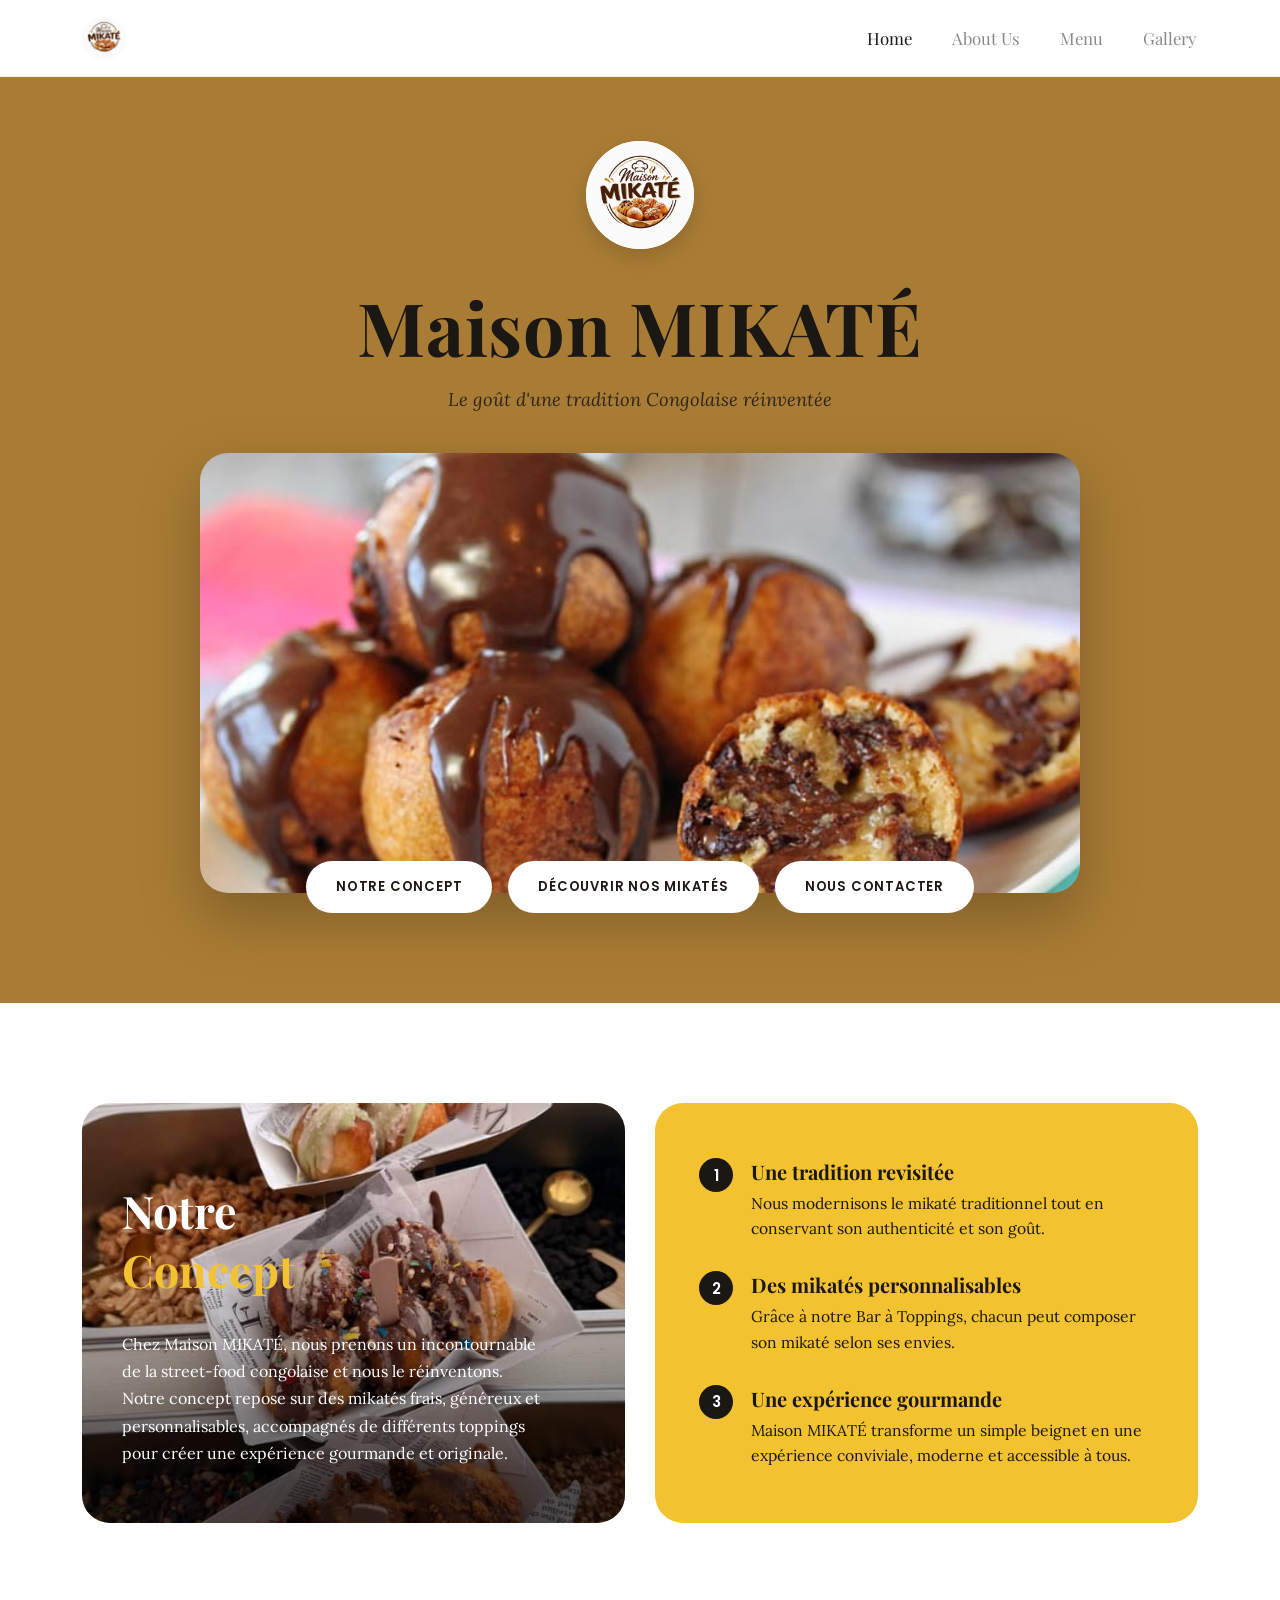
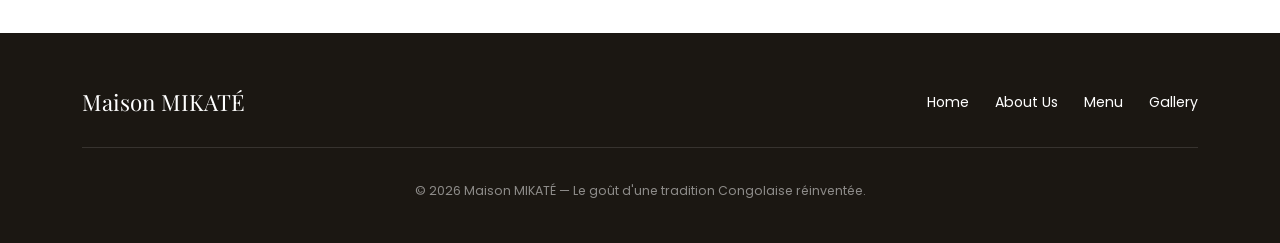
<file: Index.html>
<!DOCTYPE html>
<html lang="fr">
<head>
<meta charset="UTF-8">
<meta name="viewport" content="width=device-width, initial-scale=1.0">
<title>Maison MIKATÉ — Le goût d'une tradition Congolaise réinventée</title>
<link rel="preconnect" href="https://fonts.googleapis.com">
<link href="https://fonts.googleapis.com/css2?family=Playfair+Display:wght@600;700&family=Lora:ital,wght@0,400;0,500;1,400&family=Poppins:wght@500;600;700&display=swap" rel="stylesheet">
<link rel="stylesheet" href="style.css">
</head>
<body>

<header class="site-header">
  <div class="container nav-row">
    <div class="brand-mark"><img src="photo/logo-mikate.jpeg" alt="Logo Maison MIKATÉ"></div>
    <button class="nav-toggle" aria-label="Ouvrir le menu">&#9776;</button>
    <ul class="nav-links">
      <li><a href="Index.html" aria-current="page">Home</a></li>
      <li><a href="about-us.html">About Us</a></li>
      <li><a href="MENU.html">Menu</a></li>
      <li><a href="gallery.html">Gallery</a></li>
    </ul>
  </div>
</header>

<!-- ============ HERO ============ -->
<section class="hero">
  <div class="container">
    <div class="hero-badge">
      <img src="photo/logo-mikate.jpeg" alt="Logo Maison MIKATÉ">
    </div>
    <h1>Maison MIKATÉ</h1>
    <p class="tagline">Le goût d'une tradition Congolaise réinventée</p>

    <div class="hero-image-wrap">
      <img src="photo/hero-mikates-choco.jpeg" alt="Mikatés nappés de chocolat, l'un ouvert révélant un cœur fondant">
    </div>

    <div class="hero-ctas">
      <a class="btn btn-light" href="#concept">NOTRE CONCEPT</a>
      <a class="btn btn-light" href="MENU.html">DÉCOUVRIR NOS MIKATÉS</a>
      <a class="btn btn-light" href="about-us.html">NOUS CONTACTER</a>
    </div>
  </div>
</section>

<!-- ============ CONCEPT ============ -->
<section class="concept" id="concept" style="padding-top:100px;">
  <div class="container concept-grid">
    <div class="concept-photo">
      <img src="photo/concept-bar-toppings.jpeg" alt="Bar à toppings avec plusieurs plateaux de mikatés garnis">
      <div class="concept-text">
        <h2>Notre<br><span class="accent">Concept</span></h2>
        <p>Chez Maison MIKATÉ, nous prenons un incontournable de la street-food congolaise et nous le réinventons. Notre concept repose sur des mikatés frais, généreux et personnalisables, accompagnés de différents toppings pour créer une expérience gourmande et originale.</p>
      </div>
    </div>

    <div class="concept-panel">
      <div class="concept-item">
        <span class="concept-num">1</span>
        <div>
          <h3>Une tradition revisitée</h3>
          <p>Nous modernisons le mikaté traditionnel tout en conservant son authenticité et son goût.</p>
        </div>
      </div>
      <div class="concept-item">
        <span class="concept-num">2</span>
        <div>
          <h3>Des mikatés personnalisables</h3>
          <p>Grâce à notre Bar à Toppings, chacun peut composer son mikaté selon ses envies.</p>
        </div>
      </div>
      <div class="concept-item">
        <span class="concept-num">3</span>
        <div>
          <h3>Une expérience gourmande</h3>
          <p>Maison MIKATÉ transforme un simple beignet en une expérience conviviale, moderne et accessible à tous.</p>
        </div>
      </div>
    </div>
  </div>
</section>

<footer class="site-footer">
  <div class="container">
    <div class="footer-row">
      <div class="footer-logo">Maison MIKATÉ</div>
      <ul class="footer-links">
        <li><a href="Index.html">Home</a></li>
        <li><a href="about-us.html">About Us</a></li>
        <li><a href="MENU.html">Menu</a></li>
        <li><a href="gallery.html">Gallery</a></li>
      </ul>
    </div>
    <p class="footer-bottom">© 2026 Maison MIKATÉ — Le goût d'une tradition Congolaise réinventée.</p>
  </div>
</footer>

<script src="Script.js"></script>
</body>
</html>
</file>
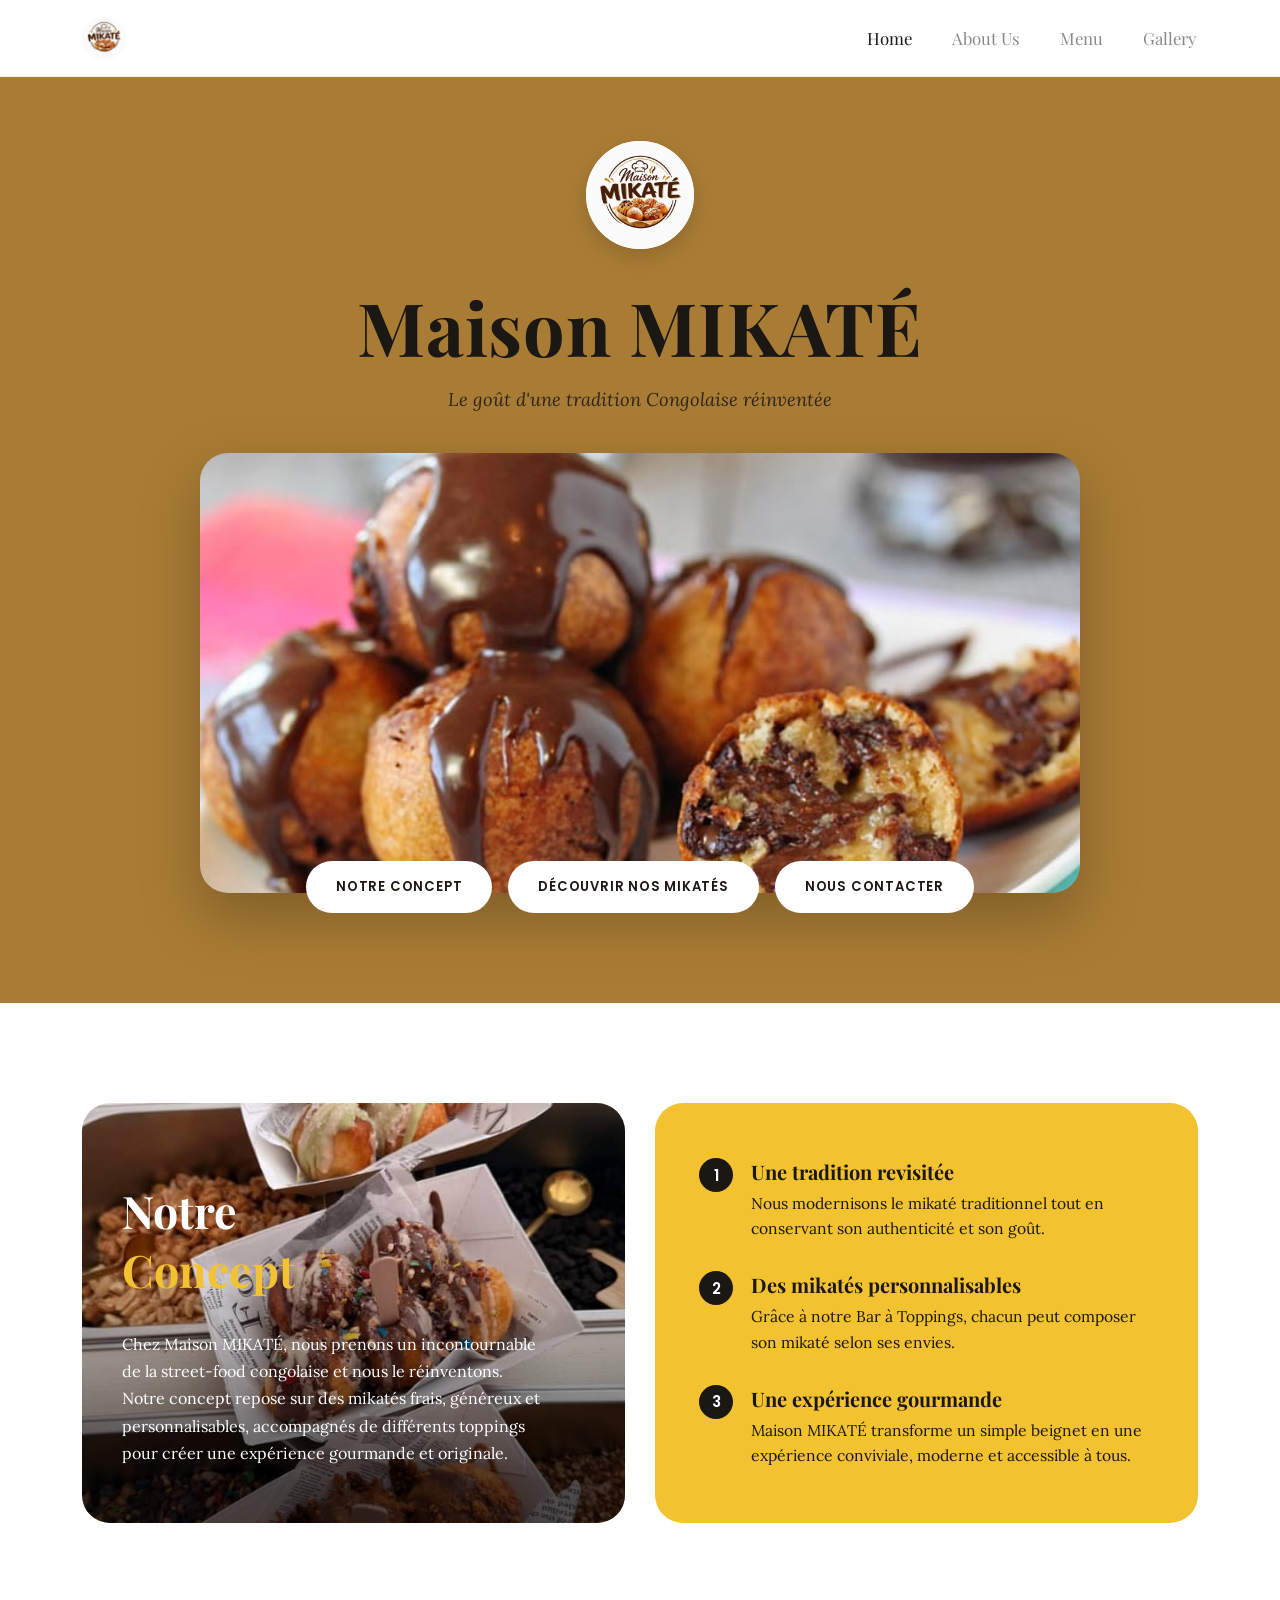
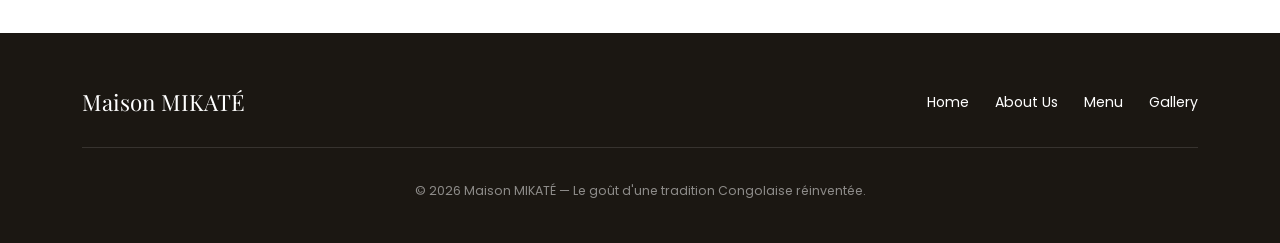
<file: index.html>
<!DOCTYPE html>
<html lang="fr">
<head>
<meta charset="UTF-8">
<meta name="viewport" content="width=device-width, initial-scale=1.0">
<title>Maison MIKATÉ — Le goût d'une tradition Congolaise réinventée</title>
<link rel="preconnect" href="https://fonts.googleapis.com">
<link href="https://fonts.googleapis.com/css2?family=Playfair+Display:wght@600;700&family=Lora:ital,wght@0,400;0,500;1,400&family=Poppins:wght@500;600;700&display=swap" rel="stylesheet">
<link rel="stylesheet" href="style.css">
<link rel="icon" type="image/x-icon" href="favicon/favicon.ico">
<link rel="icon" type="image/png" sizes="256x256" href="favicon/favicon-256.png">
<link rel="apple-touch-icon" href="favicon/apple-touch-icon.png">
</head>
<body>

<header class="site-header">
  <div class="container nav-row">
    <div class="brand-mark"><img src="photo/logo-mikate.jpeg" alt="Logo Maison MIKATÉ"></div>
    <button class="nav-toggle" aria-label="Ouvrir le menu">&#9776;</button>
    <ul class="nav-links">
      <li><a href="index.html" aria-current="page">Home</a></li>
      <li><a href="about-us.html">About Us</a></li>
      <li><a href="MENU.html">Menu</a></li>
      <li><a href="gallery.html">Gallery</a></li>
    </ul>
  </div>
</header>

<!-- ============ HERO ============ -->
<section class="hero">
  <div class="container">
    <div class="hero-badge">
      <img src="photo/logo-mikate.jpeg" alt="Logo Maison MIKATÉ">
    </div>
    <h1>Maison MIKATÉ</h1>
    <p class="tagline">Le goût d'une tradition Congolaise réinventée</p>

    <div class="hero-image-wrap">
      <img src="photo/hero-mikates-choco.jpeg" alt="Mikatés nappés de chocolat, l'un ouvert révélant un cœur fondant">
    </div>

    <div class="hero-ctas">
      <a class="btn btn-light" href="#concept">NOTRE CONCEPT</a>
      <a class="btn btn-light" href="MENU.html">DÉCOUVRIR NOS MIKATÉS</a>
      <a class="btn btn-light" href="about-us.html">NOUS CONTACTER</a>
    </div>
  </div>
</section>

<!-- ============ CONCEPT ============ -->
<section class="concept" id="concept" style="padding-top:100px;">
  <div class="container concept-grid">
    <div class="concept-photo">
      <img src="photo/concept-bar-toppings.jpeg" alt="Bar à toppings avec plusieurs plateaux de mikatés garnis">
      <div class="concept-text">
        <h2>Notre<br><span class="accent">Concept</span></h2>
        <p>Chez Maison MIKATÉ, nous prenons un incontournable de la street-food congolaise et nous le réinventons. Notre concept repose sur des mikatés frais, généreux et personnalisables, accompagnés de différents toppings pour créer une expérience gourmande et originale.</p>
      </div>
    </div>

    <div class="concept-panel">
      <div class="concept-item">
        <span class="concept-num">1</span>
        <div>
          <h3>Une tradition revisitée</h3>
          <p>Nous modernisons le mikaté traditionnel tout en conservant son authenticité et son goût.</p>
        </div>
      </div>
      <div class="concept-item">
        <span class="concept-num">2</span>
        <div>
          <h3>Des mikatés personnalisables</h3>
          <p>Grâce à notre Bar à Toppings, chacun peut composer son mikaté selon ses envies.</p>
        </div>
      </div>
      <div class="concept-item">
        <span class="concept-num">3</span>
        <div>
          <h3>Une expérience gourmande</h3>
          <p>Maison MIKATÉ transforme un simple beignet en une expérience conviviale, moderne et accessible à tous.</p>
        </div>
      </div>
    </div>
  </div>
</section>

<footer class="site-footer">
  <div class="container">
    <div class="footer-row">
      <div class="footer-logo">Maison MIKATÉ</div>
      <ul class="footer-links">
        <li><a href="index.html">Home</a></li>
        <li><a href="about-us.html">About Us</a></li>
        <li><a href="MENU.html">Menu</a></li>
        <li><a href="gallery.html">Gallery</a></li>
      </ul>
    </div>
    <p class="footer-bottom">© 2026 Maison MIKATÉ — Le goût d'une tradition Congolaise réinventée.</p>
  </div>
</footer>

<script src="Script.js"></script>
</body>
</html>
</file>
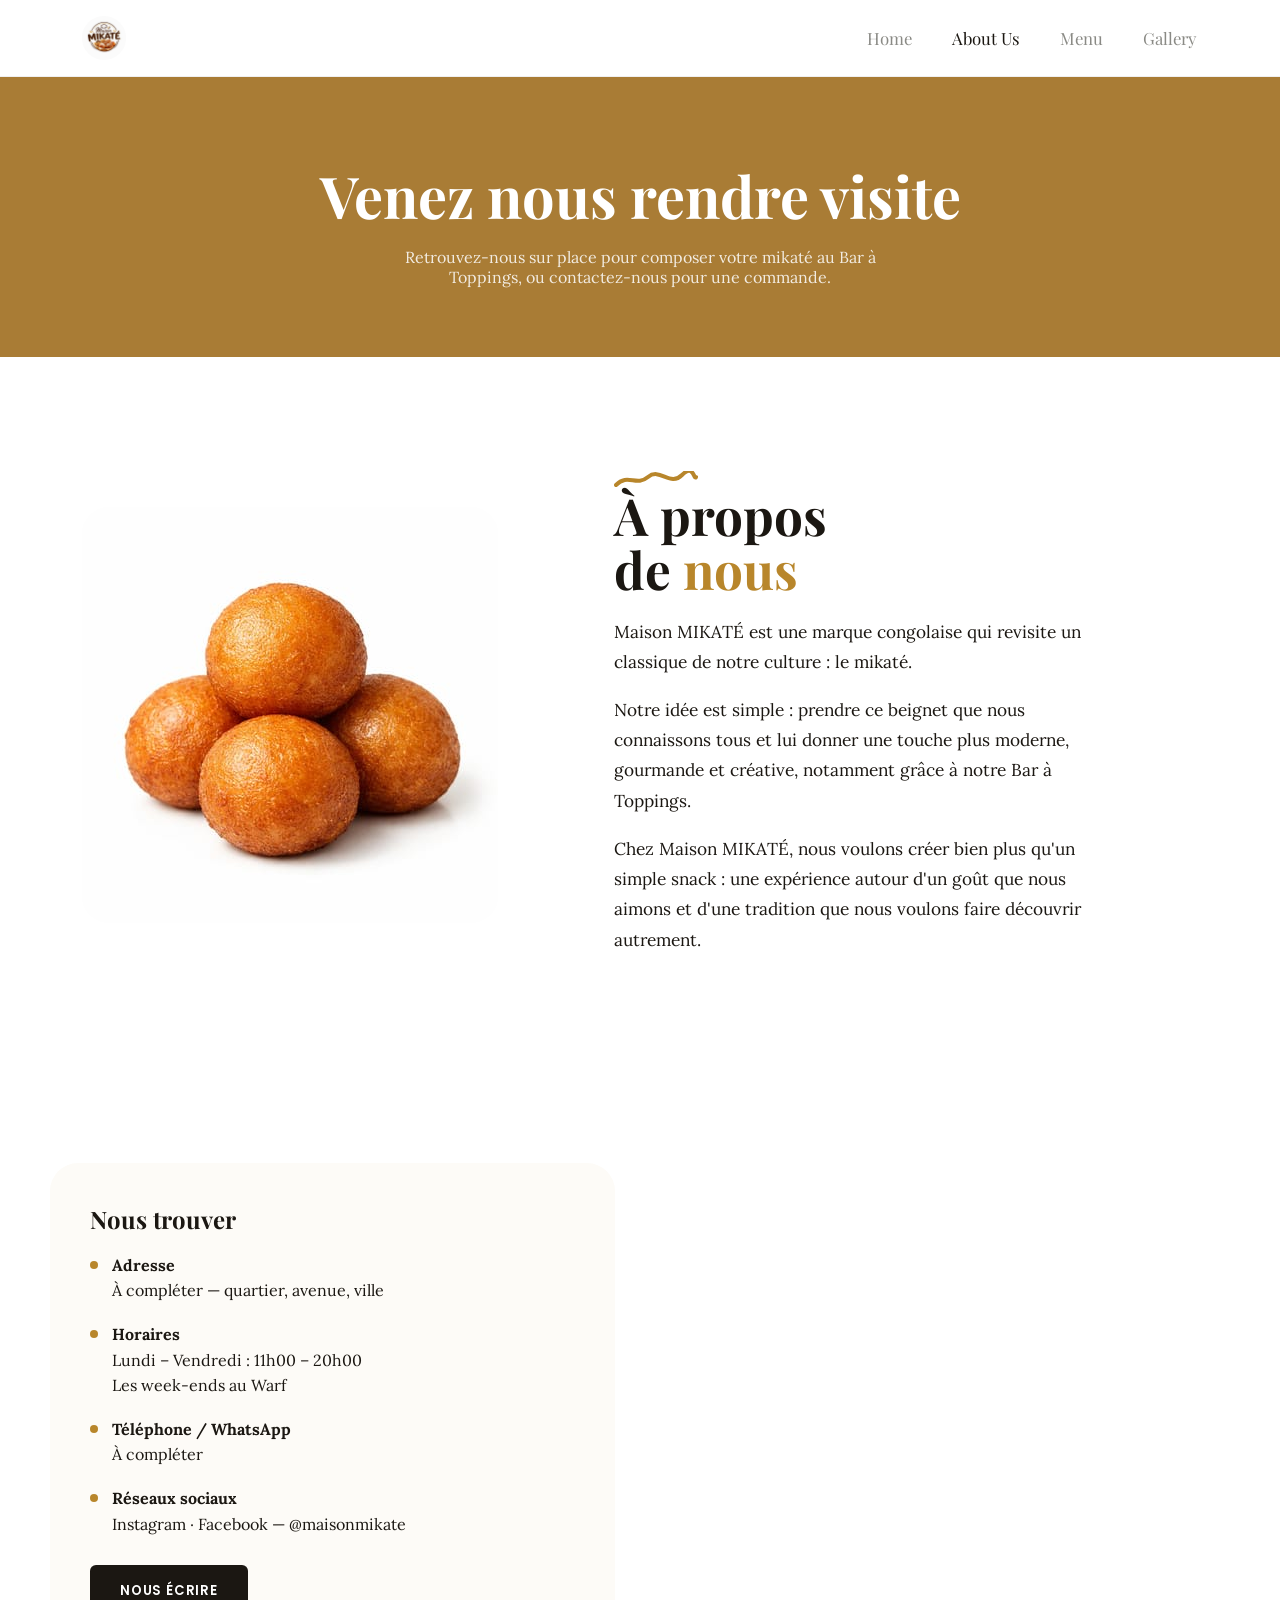
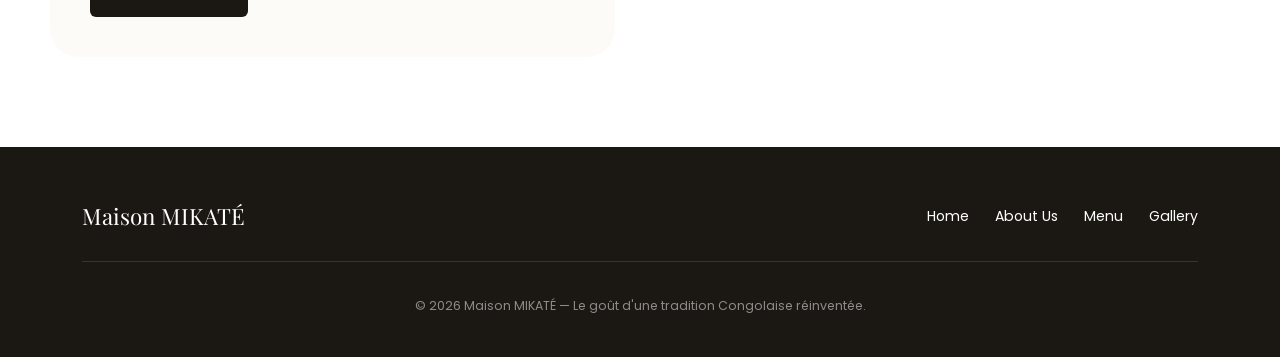
<file: about-us.html>
<!DOCTYPE html>
<html lang="fr">
<head>
<meta charset="UTF-8">
<meta name="viewport" content="width=device-width, initial-scale=1.0">
<title>About Us — Maison MIKATÉ</title>
<link rel="preconnect" href="https://fonts.googleapis.com">
<link href="https://fonts.googleapis.com/css2?family=Playfair+Display:wght@600;700&family=Lora:ital,wght@0,400;0,500;1,400&family=Poppins:wght@500;600;700&display=swap" rel="stylesheet">
<link rel="stylesheet" href="style.css">
<link rel="icon" type="image/x-icon" href="favicon/favicon.ico">
<link rel="icon" type="image/png" sizes="256x256" href="favicon/favicon-256.png">
<link rel="apple-touch-icon" href="favicon/apple-touch-icon.png">
</head>
<body>

<header class="site-header">
  <div class="container nav-row">
    <div class="brand-mark"><img src="photo/logo-mikate.jpeg" alt="Logo Maison MIKATÉ"></div>
    <button class="nav-toggle" aria-label="Ouvrir le menu">&#9776;</button>
    <ul class="nav-links">
      <li><a href="index.html">Home</a></li>
      <li><a href="about-us.html" aria-current="page">About Us</a></li>
      <li><a href="MENU.html">Menu</a></li>
      <li><a href="gallery.html">Gallery</a></li>
    </ul>
  </div>
</header>

<!-- ============ VISIT HERO ============ -->
<section class="visit-hero">
  <div class="container">
    <h2>Venez nous rendre visite</h2>
    <p>Retrouvez-nous sur place pour composer votre mikaté au Bar à Toppings, ou contactez-nous pour une commande.</p>
  </div>
</section>

<!-- ============ ABOUT US ============ -->
<section class="about" id="about">
  <div class="container about-grid">
    <img src="photo/about-mikates-nature.jpeg" alt="Mikatés natures empilés">
    <div>
      <span class="drizzle" aria-hidden="true">
        <svg class="drizzle" viewBox="0 0 84 18" xmlns="http://www.w3.org/2000/svg">
          <path d="M2 14 C 14 2, 22 16, 34 6 S 56 16, 68 4 S 80 10, 82 6"/>
        </svg>
      </span>
      <h2>À propos<br>de <span class="accent">nous</span></h2>
      <p>Maison MIKATÉ est une marque congolaise qui revisite un classique de notre culture : le mikaté.</p>
      <p>Notre idée est simple : prendre ce beignet que nous connaissons tous et lui donner une touche plus moderne, gourmande et créative, notamment grâce à notre Bar à Toppings.</p>
      <p>Chez Maison MIKATÉ, nous voulons créer bien plus qu'un simple snack : une expérience autour d'un goût que nous aimons et d'une tradition que nous voulons faire découvrir autrement.</p>
    </div>
  </div>
</section>

<!-- ============ INFOS + MAP ============ -->
<section class="visit-grid container">
  <div class="info-card">
    <h3>Nous trouver</h3>
    <div class="info-line">
      <span class="dot"></span>
      <p><strong>Adresse</strong><br>À compléter — quartier, avenue, ville</p>
    </div>
    <div class="info-line">
      <span class="dot"></span>
      <p><strong>Horaires</strong><br>Lundi – Vendredi : 11h00 – 20h00<br>Les week-ends au Warf</p>
    </div>
    <div class="info-line">
      <span class="dot"></span>
      <p><strong>Téléphone / WhatsApp</strong><br>À compléter</p>
    </div>
    <div class="info-line">
      <span class="dot"></span>
      <p><strong>Réseaux sociaux</strong><br>Instagram · Facebook — @maisonmikate</p>
    </div>
    <a class="btn btn-dark" href="mailto:contact@maisonmikate.com" style="margin-top:10px;">NOUS ÉCRIRE</a>
  </div>

  <div class="map-wrap">
    <!-- Remplacer le lien Google Maps par l'adresse réelle du point de vente -->
    <iframe
      src="https://www.google.com/maps?q=Kinshasa&output=embed"
      allowfullscreen loading="lazy" referrerpolicy="no-referrer-when-downgrade"
      title="Localisation Maison MIKATÉ"></iframe>
  </div>
</section>

<footer class="site-footer">
  <div class="container">
    <div class="footer-row">
      <div class="footer-logo">Maison MIKATÉ</div>
      <ul class="footer-links">
        <li><a href="index.html">Home</a></li>
        <li><a href="about-us.html">About Us</a></li>
        <li><a href="MENU.html">Menu</a></li>
        <li><a href="gallery.html">Gallery</a></li>
      </ul>
    </div>
    <p class="footer-bottom">© 2026 Maison MIKATÉ — Le goût d'une tradition Congolaise réinventée.</p>
  </div>
</footer>

<script src="Script.js"></script>
</body>
</html>
</file>
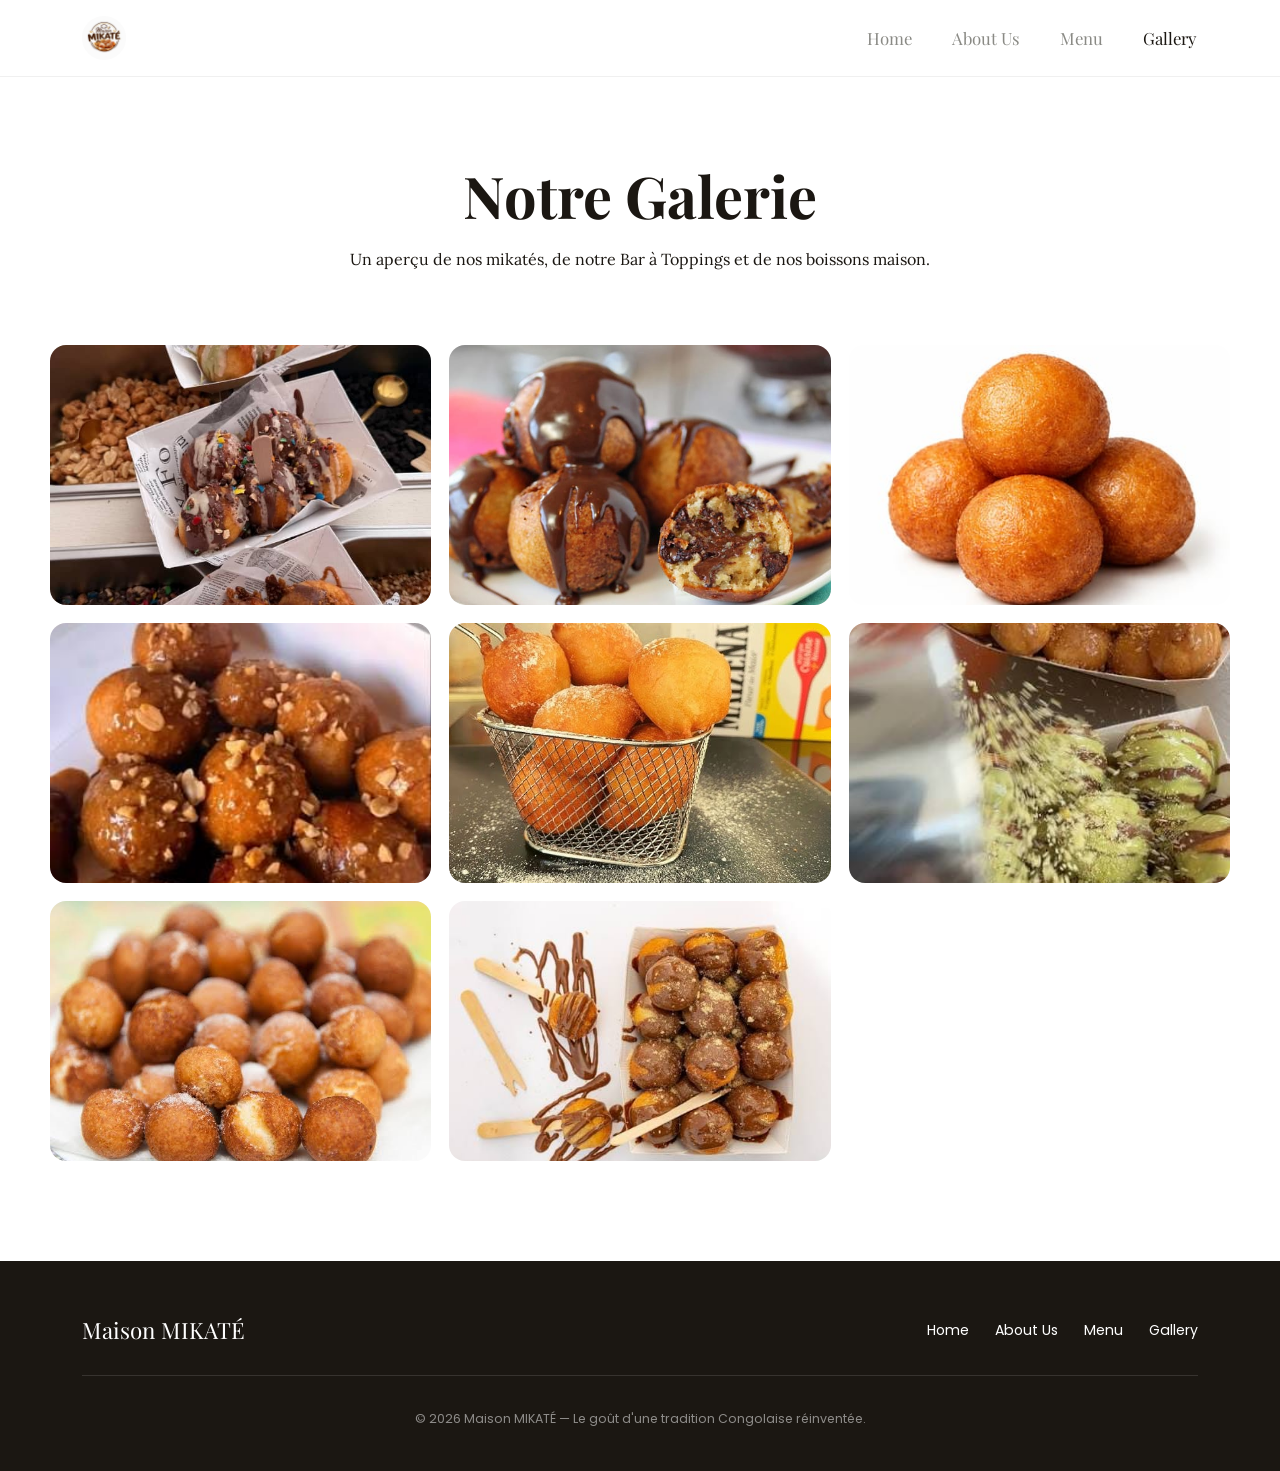
<file: gallery.html>
<!DOCTYPE html>
<html lang="fr">
<head>
<meta charset="UTF-8">
<meta name="viewport" content="width=device-width, initial-scale=1.0">
<title>Galerie — Maison MIKATÉ</title>
<link rel="preconnect" href="https://fonts.googleapis.com">
<link href="https://fonts.googleapis.com/css2?family=Playfair+Display:wght@600;700&family=Lora:ital,wght@0,400;0,500;1,400&family=Poppins:wght@500;600;700&display=swap" rel="stylesheet">
<link rel="stylesheet" href="style.css">
<link rel="icon" type="image/x-icon" href="favicon/favicon.ico">
<link rel="icon" type="image/png" sizes="256x256" href="favicon/favicon-256.png">
<link rel="apple-touch-icon" href="favicon/apple-touch-icon.png">
</head>
<body>

<header class="site-header">
  <div class="container nav-row">
    <div class="brand-mark"><img src="photo/logo-mikate.jpeg" alt="Logo Maison MIKATÉ"></div>
    <button class="nav-toggle" aria-label="Ouvrir le menu">&#9776;</button>
    <ul class="nav-links">
      <li><a href="index.html">Home</a></li>
      <li><a href="about-us.html">About Us</a></li>
      <li><a href="MENU.html">Menu</a></li>
      <li><a href="gallery.html" aria-current="page">Gallery</a></li>
    </ul>
  </div>
</header>

<section class="gallery-hero">
  <div class="container">
    <h2>Notre Galerie</h2>
    <p>Un aperçu de nos mikatés, de notre Bar à Toppings et de nos boissons maison.</p>
  </div>
</section>

<section class="gallery-grid container">
  <img src="photo/concept-bar-toppings.jpeg" alt="Bar à toppings, plusieurs plateaux de mikatés garnis">
  <img src="photo/hero-mikates-choco.jpeg" alt="Mikatés nappés de chocolat, cœur fondant">
  <img src="photo/about-mikates-nature.jpeg" alt="Mikatés natures empilés">
  <img src="photo/gallery-1.jpeg" alt="Mikatés nappés de caramel et d'éclats de cacahuète">
  <img src="photo/gallery-2.jpeg" alt="Mikatés natures dans un panier de friture">
  <img src="photo/gallery-3.jpeg" alt="Mikatés garnis de pistache et de chocolat">
  <img src="photo/gallery-4.jpeg" alt="Pile de mikatés natures saupoudrés de sucre">
  <img src="photo/menu-12-mikates.jpeg" alt="Mikatés au chocolat vus de dessus, présentés sur bâtonnets">
</section>

<footer class="site-footer">
  <div class="container">
    <div class="footer-row">
      <div class="footer-logo">Maison MIKATÉ</div>
      <ul class="footer-links">
        <li><a href="index.html">Home</a></li>
        <li><a href="about-us.html">About Us</a></li>
        <li><a href="MENU.html">Menu</a></li>
        <li><a href="gallery.html">Gallery</a></li>
      </ul>
    </div>
    <p class="footer-bottom">© 2026 Maison MIKATÉ — Le goût d'une tradition Congolaise réinventée.</p>
  </div>
</footer>

<script src="Script.js"></script>
</body>
</html>
</file>
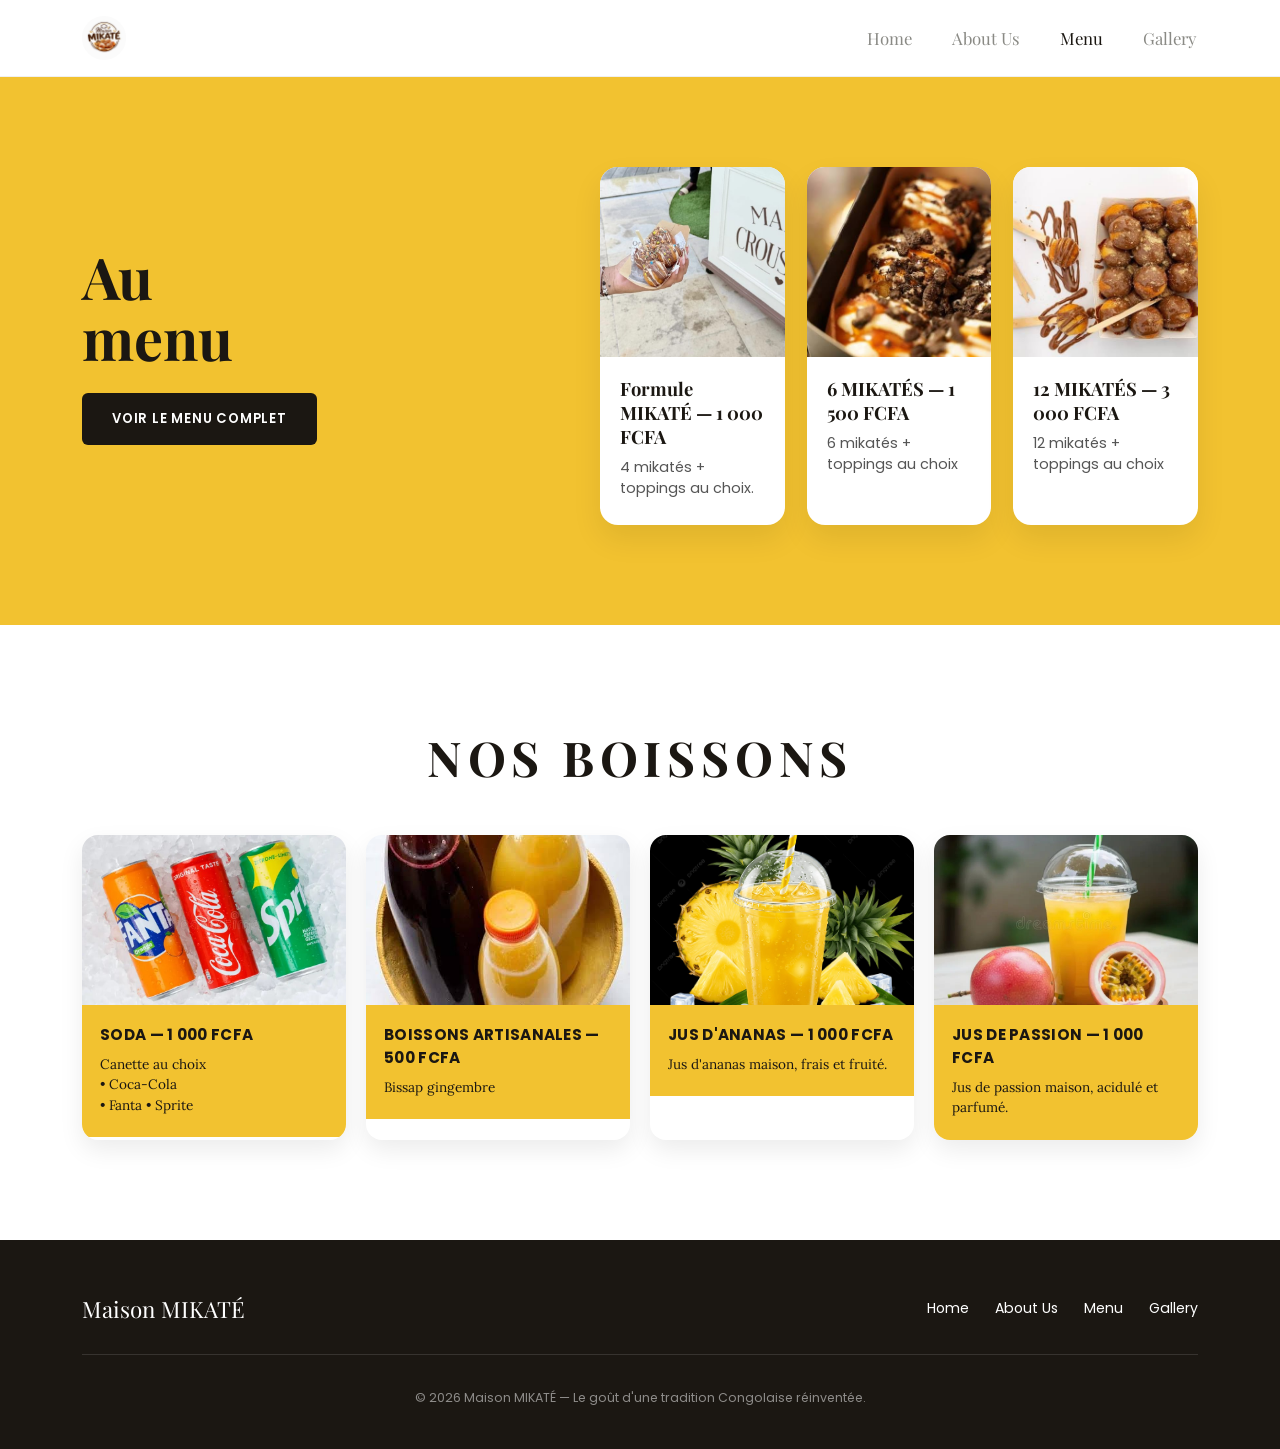
<file: MENU.html>
<!DOCTYPE html>
<html lang="fr">
<head>
<meta charset="UTF-8">
<meta name="viewport" content="width=device-width, initial-scale=1.0">
<title>Menu — Maison MIKATÉ</title>
<link rel="preconnect" href="https://fonts.googleapis.com">
<link href="https://fonts.googleapis.com/css2?family=Playfair+Display:wght@600;700&family=Lora:ital,wght@0,400;0,500;1,400&family=Poppins:wght@500;600;700&display=swap" rel="stylesheet">
<link rel="stylesheet" href="style.css">
<link rel="icon" type="image/x-icon" href="favicon/favicon.ico">
<link rel="icon" type="image/png" sizes="256x256" href="favicon/favicon-256.png">
<link rel="apple-touch-icon" href="favicon/apple-touch-icon.png">
</head>
<body>

<header class="site-header">
  <div class="container nav-row">
    <div class="brand-mark"><img src="photo/logo-mikate.jpeg" alt="Logo Maison MIKATÉ"></div>
    <button class="nav-toggle" aria-label="Ouvrir le menu">&#9776;</button>
    <ul class="nav-links">
      <li><a href="index.html">Home</a></li>
      <li><a href="about-us.html">About Us</a></li>
      <li><a href="MENU.html" aria-current="page">Menu</a></li>
      <li><a href="gallery.html">Gallery</a></li>
    </ul>
  </div>
</header>

<!-- ============ AU MENU ============ -->
<section class="menu-hero">
  <div class="container menu-hero-grid">
    <div>
      <h2>Au<br>menu</h2>
      <a class="btn btn-dark" href="#formules">VOIR LE MENU COMPLET</a>
    </div>

    <div class="card-row" id="formules">
      <article class="product-card">
        <img src="photo/menu-formule.jpeg" alt="Formule MIKATÉ tenue à la main devant le stand">
        <div class="card-body">
          <h3>Formule MIKATÉ — 1 000 FCFA</h3>
          <p>4 mikatés + toppings au choix.</p>
        </div>
      </article>

      <article class="product-card">
        <img src="photo/menu-6-mikates.jpeg" alt="Six mikatés garnis de crème et d'éclats d'Oreo">
        <div class="card-body">
          <h3>6 MIKATÉS — 1 500 FCFA</h3>
          <p>6 mikatés + toppings au choix</p>
        </div>
      </article>

      <article class="product-card">
        <img src="photo/menu-12-mikates.jpeg" alt="Douze mikatés nappés de chocolat vus de dessus">
        <div class="card-body">
          <h3>12 MIKATÉS — 3 000 FCFA</h3>
          <p>12 mikatés + toppings au choix</p>
        </div>
      </article>
    </div>
  </div>
</section>

<!-- ============ NOS BOISSONS ============ -->
<section class="drinks">
  <div class="container">
    <h2>NOS BOISSONS</h2>
    <div class="drinks-row">
      <article class="drink-card">
        <img src="photo/drink-soda.jpeg" alt="Canettes de soda glacées Coca-Cola, Fanta, Sprite">
        <div class="drink-body">
          <h3>SODA — 1 000 FCFA</h3>
          <p>Canette au choix<br>• Coca-Cola<br>• Fanta • Sprite</p>
        </div>
      </article>

      <article class="drink-card">
        <img src="photo/drink-artisanales.jpeg" alt="Bissap et gingembre artisanaux en bouteille">
        <div class="drink-body">
          <h3>BOISSONS ARTISANALES — 500 FCFA</h3>
          <p>Bissap gingembre</p>
        </div>
      </article>

      <article class="drink-card">
        <!-- La photo fournie pour ce produit porte un filigrane (banque d'images) — à remplacer par une vraie photo maison -->
        <img src="photo/drink-ananas.jpeg" alt="Jus d'ananas frais">
        <div class="drink-body">
          <h3>JUS D'ANANAS — 1 000 FCFA</h3>
          <p>Jus d'ananas maison, frais et fruité.</p>
        </div>
      </article>

      <article class="drink-card">
        <!-- La photo fournie pour ce produit porte un filigrane (banque d'images) — à remplacer par une vraie photo maison -->
        <img src="photo/drink-passion.jpeg" alt="Jus de fruit de la passion">
        <div class="drink-body">
          <h3>JUS DE PASSION — 1 000 FCFA</h3>
          <p>Jus de passion maison, acidulé et parfumé.</p>
        </div>
      </article>
    </div>
  </div>
</section>

<footer class="site-footer">
  <div class="container">
    <div class="footer-row">
      <div class="footer-logo">Maison MIKATÉ</div>
      <ul class="footer-links">
        <li><a href="index.html">Home</a></li>
        <li><a href="about-us.html">About Us</a></li>
        <li><a href="MENU.html">Menu</a></li>
        <li><a href="gallery.html">Gallery</a></li>
      </ul>
    </div>
    <p class="footer-bottom">© 2026 Maison MIKATÉ — Le goût d'une tradition Congolaise réinventée.</p>
  </div>
</footer>

<script src="Script.js"></script>
</body>
</html>
</file>
<file: style.css>
/* ============================================
   MAISON MIKATÉ — style.css
   Design tokens
   ============================================ */
:root{
  --brown:        #A97C35;   /* hero / signature background (caramel) */
  --brown-dark:   #7C5A26;   /* hover / deep accents */
  --gold:         #B8862B;   /* accent text, "Concept", "nous" */
  --yellow:       #F2C230;   /* menu & drinks section background */
  --yellow-dark:  #D9A916;
  --black:        #1B1712;   /* text, buttons */
  --cream:        #FDFBF7;   /* alt section background */
  --white:        #FFFFFF;
  --gray-nav:     #8A8A85;

  --font-display: 'Playfair Display', serif;
  --font-body:    'Lora', serif;
  --font-ui:      'Poppins', sans-serif;

  --radius-lg: 28px;
  --radius-pill: 999px;
  --container: 1180px;
}

*, *::before, *::after{ box-sizing: border-box; }

html{ scroll-behavior: smooth; }

body{
  margin: 0;
  font-family: var(--font-body);
  color: var(--black);
  background: var(--white);
  -webkit-font-smoothing: antialiased;
}

img{ max-width: 100%; display: block; }

a{ text-decoration: none; color: inherit; }

.container{
  max-width: var(--container);
  margin: 0 auto;
  padding: 0 32px;
}

/* ---------- Signature: chocolate-drizzle divider ---------- */
.drizzle{
  display: block;
  width: 84px;
  height: 18px;
  margin: 14px 0 0;
}
.drizzle path{
  fill: none;
  stroke: var(--gold);
  stroke-width: 4;
  stroke-linecap: round;
}
.drizzle.on-dark path{ stroke: var(--yellow); }

.drizzle-divider{
  width: 100%;
  height: 34px;
  display: block;
}
.drizzle-divider path{
  fill: none;
  stroke: var(--brown);
  stroke-width: 3;
  stroke-linecap: round;
  opacity: .35;
}

/* ---------- Header / Nav ---------- */
.site-header{
  position: sticky;
  top: 0;
  z-index: 100;
  background: var(--white);
  border-bottom: 1px solid rgba(0,0,0,.06);
}
.nav-row{
  display: flex;
  align-items: center;
  justify-content: space-between;
  height: 76px;
}
.brand-mark{
  width: 44px;
  height: 44px;
  border-radius: 50%;
  overflow: hidden;
  flex-shrink: 0;
  background: var(--white);
}
.brand-mark img{ width: 100%; height: 100%; object-fit: cover; }
.nav-links{
  display: flex;
  gap: 36px;
  list-style: none;
  margin: 0;
  padding: 0;
  font-family: var(--font-display);
  font-size: 1.05rem;
}
.nav-links a{
  color: var(--gray-nav);
  transition: color .2s ease;
  padding: 4px 2px;
}
.nav-links a:hover,
.nav-links a[aria-current="page"]{
  color: var(--black);
}
.nav-toggle{
  display: none;
  background: none;
  border: none;
  font-size: 1.6rem;
  cursor: pointer;
  color: var(--black);
}

@media (max-width: 800px){
  .nav-toggle{ display: block; }
  .nav-links{
    position: absolute;
    top: 76px;
    left: 0;
    right: 0;
    background: var(--white);
    flex-direction: column;
    gap: 0;
    max-height: 0;
    overflow: hidden;
    transition: max-height .3s ease;
    border-bottom: 1px solid rgba(0,0,0,.06);
  }
  .nav-links.open{ max-height: 320px; }
  .nav-links li{ padding: 14px 32px; border-top: 1px solid rgba(0,0,0,.05); }
}

/* ---------- Buttons ---------- */
.btn{
  font-family: var(--font-ui);
  font-weight: 600;
  font-size: .82rem;
  letter-spacing: .06em;
  text-transform: uppercase;
  padding: 16px 30px;
  border-radius: var(--radius-pill);
  display: inline-block;
  border: none;
  cursor: pointer;
  transition: transform .18s ease, box-shadow .18s ease;
}
.btn:hover{ transform: translateY(-2px); box-shadow: 0 10px 22px rgba(0,0,0,.15); }
.btn-light{ background: var(--white); color: var(--black); }
.btn-dark{ background: var(--black); color: var(--white); border-radius: 6px; }
.btn-outline{ background: transparent; color: var(--white); border: 1.5px solid var(--white); }

.btn-row{
  display: flex;
  flex-wrap: wrap;
  gap: 16px;
}

/* ---------- Hero ---------- */
.hero{
  background: var(--brown);
  color: var(--black);
  padding: 64px 0 90px;
  text-align: center;
}
.hero-badge{
  width: 108px;
  height: 108px;
  border-radius: 50%;
  background: var(--white);
  overflow: hidden;
  display: flex;
  align-items: center;
  justify-content: center;
  margin: 0 auto 28px;
  box-shadow: 0 8px 20px rgba(0,0,0,.15);
}
.hero-badge img{ width: 100%; height: 100%; object-fit: cover; }
.hero h1{
  font-family: var(--font-display);
  font-size: clamp(2.6rem, 6vw, 4.6rem);
  margin: 0 0 12px;
  letter-spacing: .01em;
}
.hero p.tagline{
  font-family: var(--font-body);
  font-style: italic;
  font-size: 1.15rem;
  margin: 0 0 42px;
  opacity: .85;
}
.hero-image-wrap{
  max-width: 880px;
  margin: 0 auto;
  border-radius: var(--radius-lg);
  overflow: hidden;
  position: relative;
  box-shadow: 0 24px 60px rgba(0,0,0,.25);
}
.hero-image-wrap img{ width: 100%; height: 440px; object-fit: cover; }
.hero-ctas{
  margin-top: -32px;
  position: relative;
  z-index: 2;
  display: flex;
  justify-content: center;
  gap: 16px;
  flex-wrap: wrap;
  padding: 0 20px;
}

@media (max-width: 700px){
  .hero-image-wrap img{ height: 280px; }
  .hero-ctas{ margin-top: 20px; }
}

/* ---------- About ---------- */
.about{
  padding: 100px 0;
}
.about-grid{
  display: grid;
  grid-template-columns: .8fr 1fr;
  gap: 64px;
  align-items: center;
}
.about-grid img{
  border-radius: var(--radius-lg);
}
.about h2{
  font-family: var(--font-display);
  font-size: clamp(2.2rem, 4vw, 3.2rem);
  line-height: 1.05;
  margin: 0 0 20px;
}
.about h2 .accent{ color: var(--gold); }
.about p{
  font-size: 1.08rem;
  line-height: 1.75;
  margin: 0 0 18px;
  max-width: 46ch;
}
@media (max-width: 800px){
  .about-grid{ grid-template-columns: 1fr; gap: 36px; }
}

/* ---------- Concept ---------- */
.concept{
  padding: 0 0 110px;
}
.concept-grid{
  display: grid;
  grid-template-columns: 1fr 1fr;
  gap: 30px;
  align-items: stretch;
}
.concept-photo{
  position: relative;
  border-radius: var(--radius-lg);
  overflow: hidden;
  min-height: 420px;
}
.concept-photo img{
  width: 100%; height: 100%; object-fit: cover; position: absolute; inset: 0;
}
.concept-photo::after{
  content: "";
  position: absolute; inset: 0;
  background: linear-gradient(0deg, rgba(0,0,0,.65) 10%, rgba(0,0,0,.15) 55%, transparent 80%);
}
.concept-text{
  position: relative;
  z-index: 2;
  padding: 40px;
  color: var(--white);
  display: flex;
  flex-direction: column;
  justify-content: flex-end;
  height: 100%;
}
.concept-text h2{
  font-family: var(--font-display);
  font-size: clamp(2rem, 3.6vw, 2.8rem);
  margin: 0 0 16px;
}
.concept-text h2 .accent{ color: var(--yellow); }
.concept-text p{ line-height: 1.7; max-width: 42ch; }

.concept-panel{
  background: var(--yellow);
  border-radius: var(--radius-lg);
  padding: 44px 44px;
  display: flex;
  flex-direction: column;
  justify-content: center;
  gap: 30px;
}
.concept-item{ display: flex; gap: 18px; align-items: flex-start; }
.concept-num{
  width: 34px; height: 34px; flex-shrink: 0;
  background: var(--black); color: var(--white);
  border-radius: 50%;
  display: flex; align-items: center; justify-content: center;
  font-family: var(--font-ui); font-weight: 600; font-size: .95rem;
}
.concept-item h3{
  font-family: var(--font-display);
  font-size: 1.25rem;
  margin: 0 0 6px;
}
.concept-item p{ margin: 0; line-height: 1.6; font-size: .98rem; }

@media (max-width: 800px){
  .concept-grid{ grid-template-columns: 1fr; }
  .concept-photo{ min-height: 320px; }
}

/* ---------- Menu ---------- */
.menu-hero{
  background: var(--yellow);
  padding: 90px 0 100px;
}
.menu-hero-grid{
  display: grid;
  grid-template-columns: .8fr 1fr;
  gap: 40px;
  align-items: center;
}
.menu-hero h2{
  font-family: var(--font-display);
  font-size: clamp(2.4rem, 5vw, 3.6rem);
  margin: 0 0 26px;
  line-height: 1.05;
}
.card-row{
  display: grid;
  grid-template-columns: repeat(3, 1fr);
  gap: 22px;
}
.product-card{
  background: var(--white);
  border-radius: 18px;
  overflow: hidden;
  box-shadow: 0 14px 30px rgba(0,0,0,.08);
}
.product-card img{ width: 100%; height: 190px; object-fit: cover; }
.product-card .card-body{ padding: 20px 20px 26px; }
.product-card h3{
  font-family: var(--font-display);
  font-size: 1.15rem;
  margin: 0 0 8px;
  line-height: 1.3;
}
.product-card p{
  margin: 0;
  font-family: var(--font-ui);
  font-size: .9rem;
  color: #555;
}
@media (max-width: 900px){
  .menu-hero-grid{ grid-template-columns: 1fr; }
  .card-row{ grid-template-columns: 1fr; }
}

.drinks{
  padding: 100px 0;
  text-align: center;
}
.drinks h2{
  font-family: var(--font-display);
  letter-spacing: .12em;
  font-size: clamp(2rem, 4.4vw, 3rem);
  margin: 0 0 46px;
}
.drinks-row{
  display: grid;
  grid-template-columns: repeat(4, 1fr);
  gap: 20px;
  text-align: left;
}
.drink-card{
  border-radius: 16px;
  overflow: hidden;
  box-shadow: 0 10px 24px rgba(0,0,0,.08);
}
.drink-card img{ width: 100%; height: 170px; object-fit: cover; }
.drink-card .drink-body{
  background: var(--yellow);
  padding: 18px 18px 22px;
}
.drink-card h3{
  font-family: var(--font-ui);
  font-weight: 700;
  font-size: .95rem;
  letter-spacing: .02em;
  margin: 0 0 8px;
}
.drink-card p{
  margin: 0;
  font-size: .85rem;
  line-height: 1.5;
}
@media (max-width: 900px){
  .drinks-row{ grid-template-columns: 1fr 1fr; }
}
@media (max-width: 560px){
  .drinks-row{ grid-template-columns: 1fr; }
}

/* ---------- Visit Us ---------- */
.visit-hero{
  background: var(--brown);
  color: var(--white);
  padding: 80px 0 70px;
  text-align: center;
}
.visit-hero h2{
  font-family: var(--font-display);
  font-size: clamp(2.4rem, 5vw, 3.6rem);
  margin: 0 0 14px;
}
.visit-hero p{ opacity: .85; max-width: 50ch; margin: 0 auto; }

.visit-grid{
  padding: 90px 0;
  display: grid;
  grid-template-columns: 1fr 1fr;
  gap: 50px;
  align-items: start;
}
.info-card{
  background: var(--cream);
  border-radius: var(--radius-lg);
  padding: 40px;
}
.info-card h3{
  font-family: var(--font-display);
  font-size: 1.5rem;
  margin: 0 0 18px;
}
.info-line{
  display: flex;
  gap: 14px;
  margin-bottom: 18px;
  align-items: flex-start;
}
.info-line .dot{
  width: 8px; height: 8px; border-radius: 50%;
  background: var(--gold); margin-top: 8px; flex-shrink: 0;
}
.info-line p{ margin: 0; line-height: 1.6; }
.map-wrap{
  border-radius: var(--radius-lg);
  overflow: hidden;
  min-height: 420px;
  position: relative;
}
.map-wrap iframe{ width: 100%; height: 100%; min-height: 420px; border: 0; position: absolute; inset: 0; }

@media (max-width: 850px){
  .visit-grid{ grid-template-columns: 1fr; }
  .map-wrap{ min-height: 320px; }
  .map-wrap iframe{ min-height: 320px; }
}

/* ---------- Gallery ---------- */
.gallery-hero{
  padding: 80px 0 20px;
  text-align: center;
}
.gallery-hero h2{
  font-family: var(--font-display);
  font-size: clamp(2.4rem, 5vw, 3.6rem);
  margin: 0 0 10px;
}
.gallery-grid{
  padding: 40px 0 100px;
  display: grid;
  grid-template-columns: repeat(3, 1fr);
  gap: 18px;
}
.gallery-grid img{
  width: 100%;
  height: 260px;
  object-fit: cover;
  border-radius: 16px;
  transition: transform .3s ease;
}
.gallery-grid img:hover{ transform: scale(1.03); }
@media (max-width: 900px){
  .gallery-grid{ grid-template-columns: 1fr 1fr; }
}
@media (max-width: 560px){
  .gallery-grid{ grid-template-columns: 1fr; }
}

/* ---------- Footer ---------- */
.site-footer{
  background: var(--black);
  color: var(--white);
  padding: 54px 0 30px;
}
.footer-row{
  display: flex;
  justify-content: space-between;
  align-items: center;
  flex-wrap: wrap;
  gap: 20px;
  padding-bottom: 30px;
  border-bottom: 1px solid rgba(255,255,255,.12);
}
.footer-logo{
  font-family: var(--font-display);
  font-size: 1.4rem;
}
.footer-links{
  display: flex;
  gap: 26px;
  list-style: none;
  padding: 0; margin: 0;
  font-family: var(--font-ui);
  font-size: .88rem;
}
.footer-links a:hover{ color: var(--yellow); }
.footer-bottom{
  padding-top: 22px;
  font-family: var(--font-ui);
  font-size: .78rem;
  color: rgba(255,255,255,.5);
  text-align: center;
}
</file>
